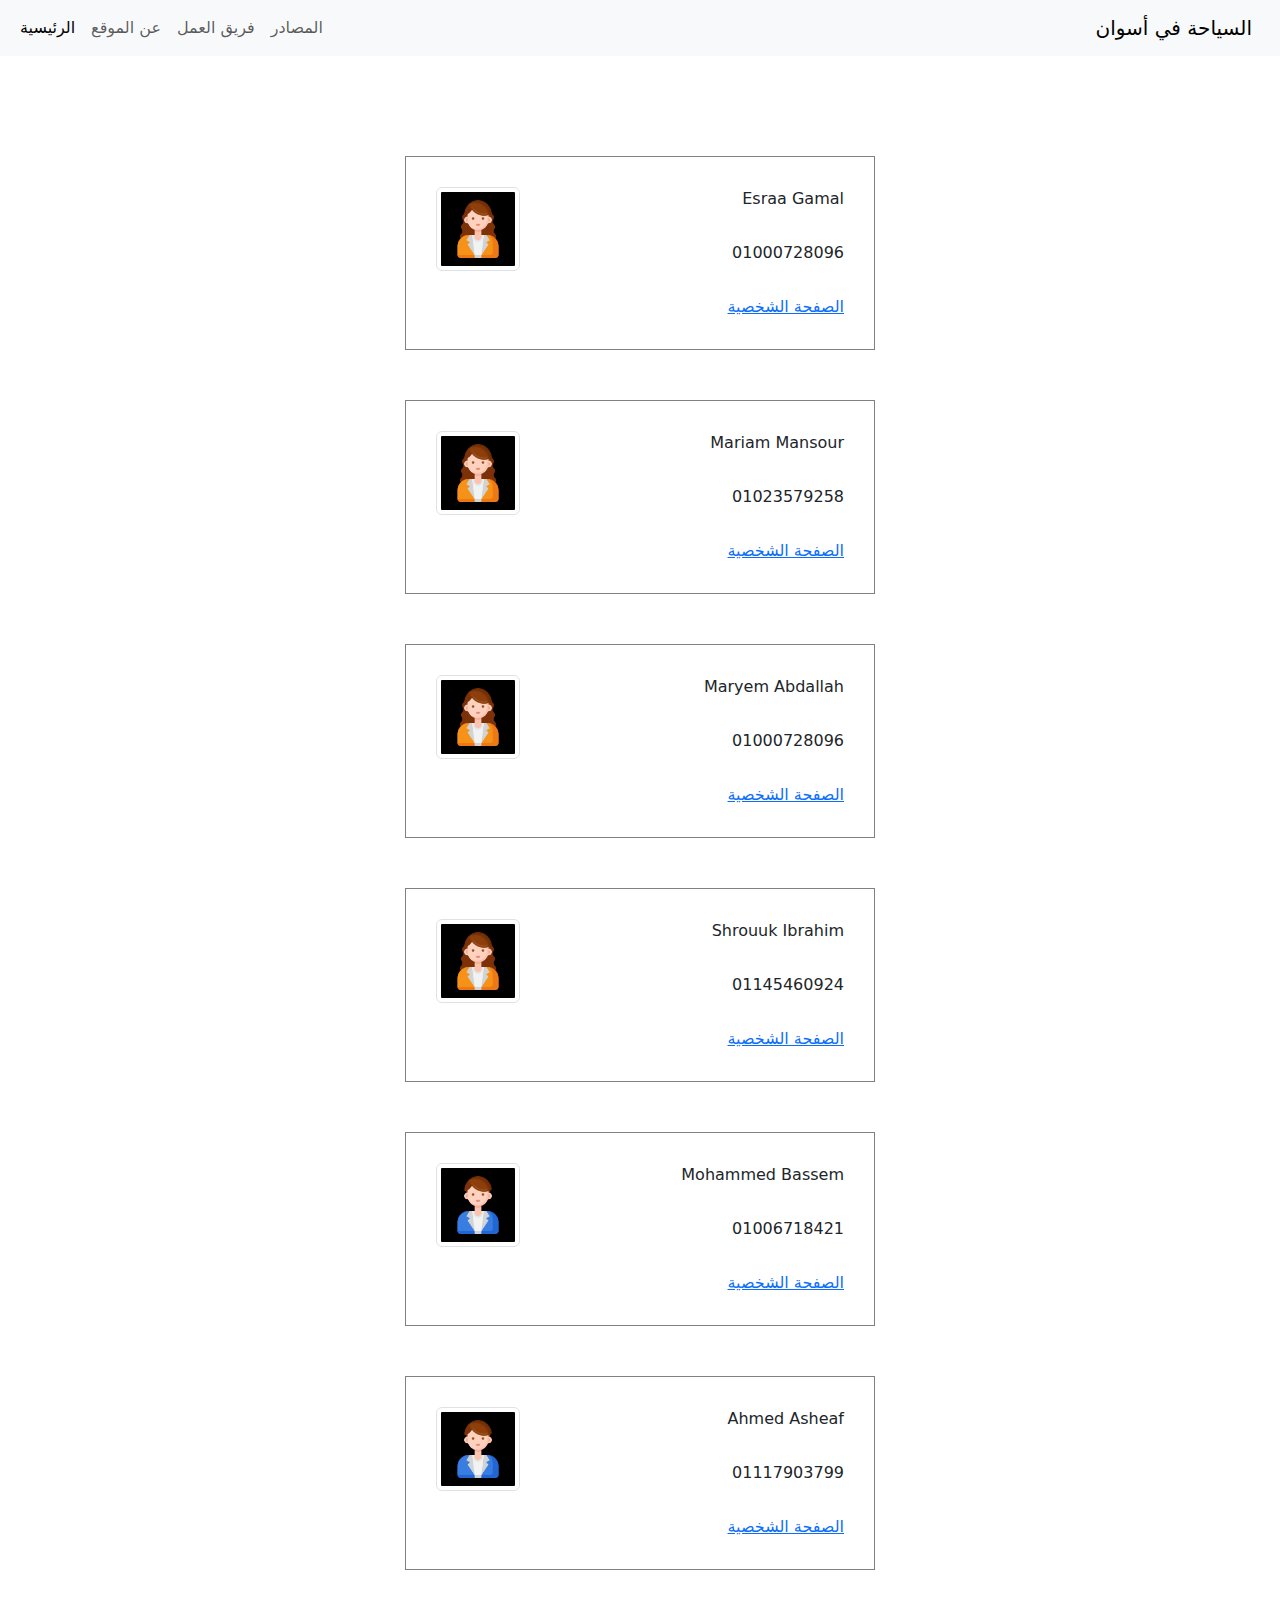
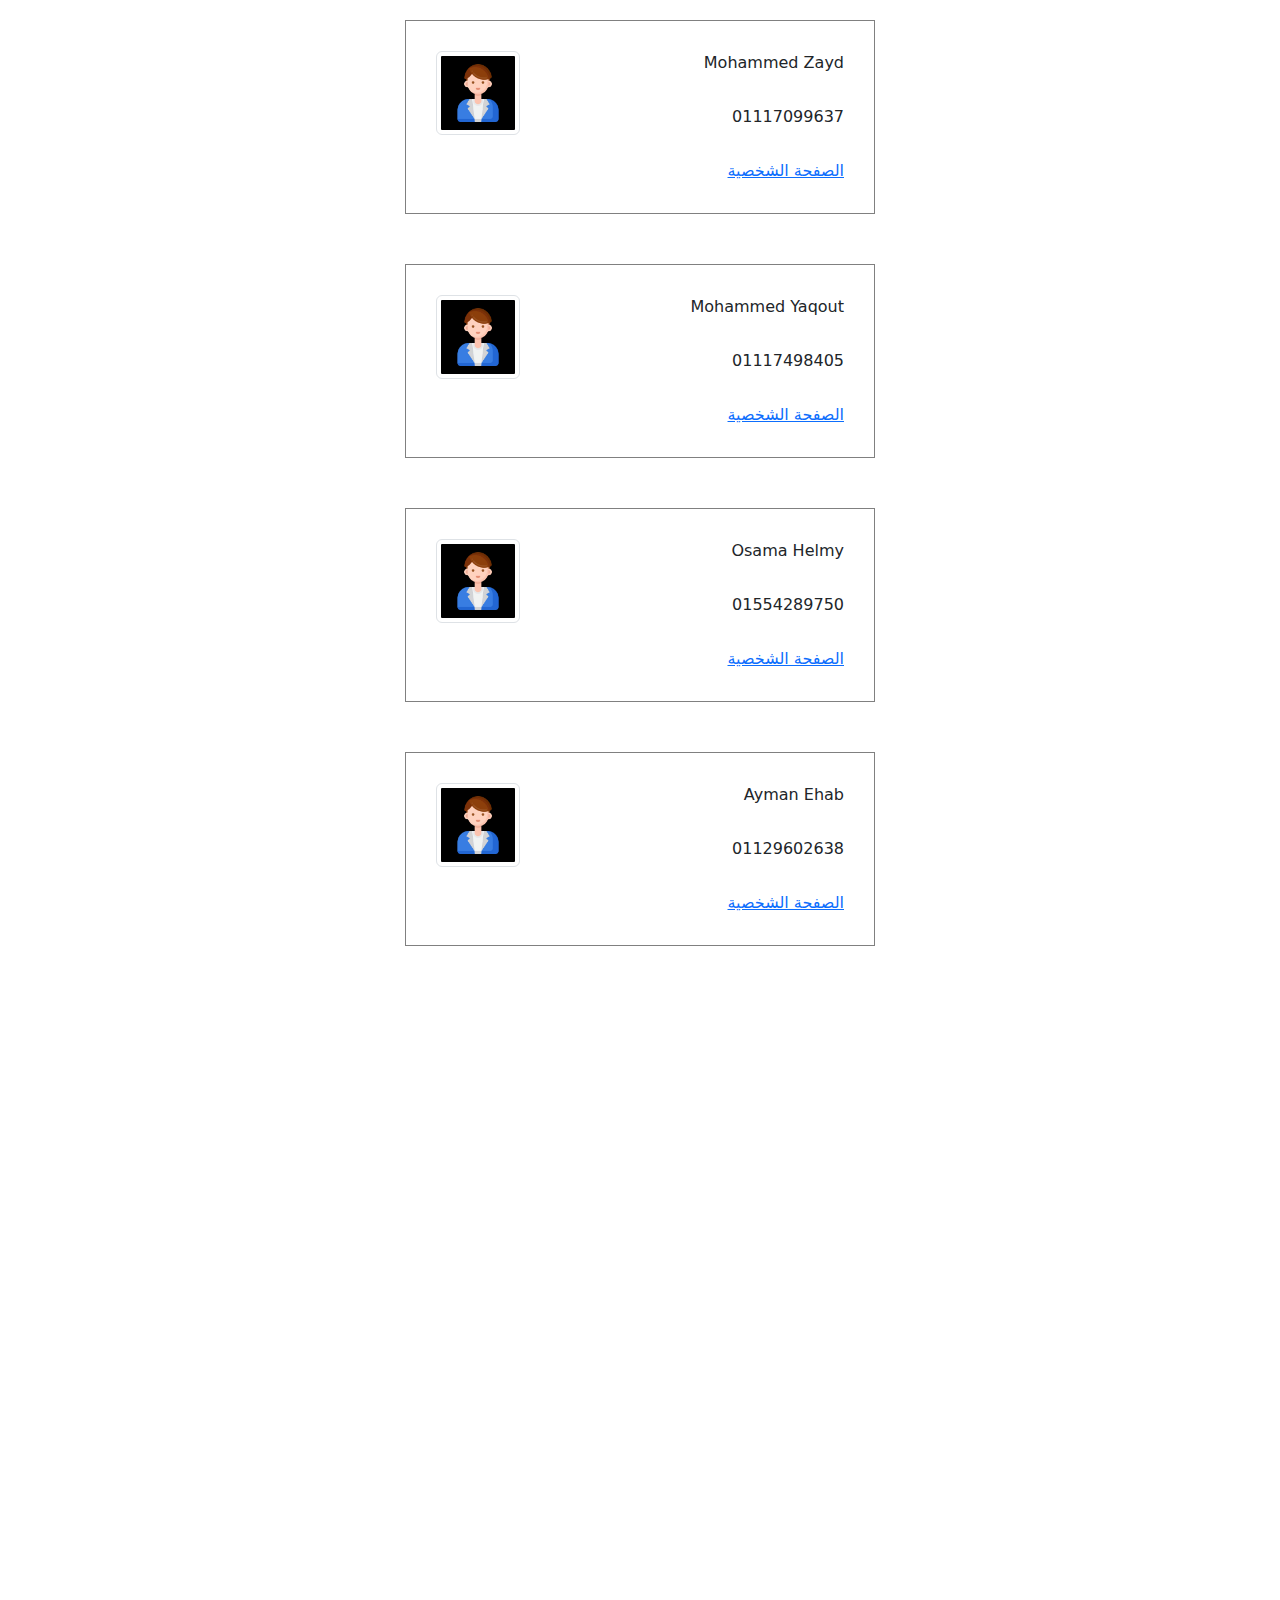
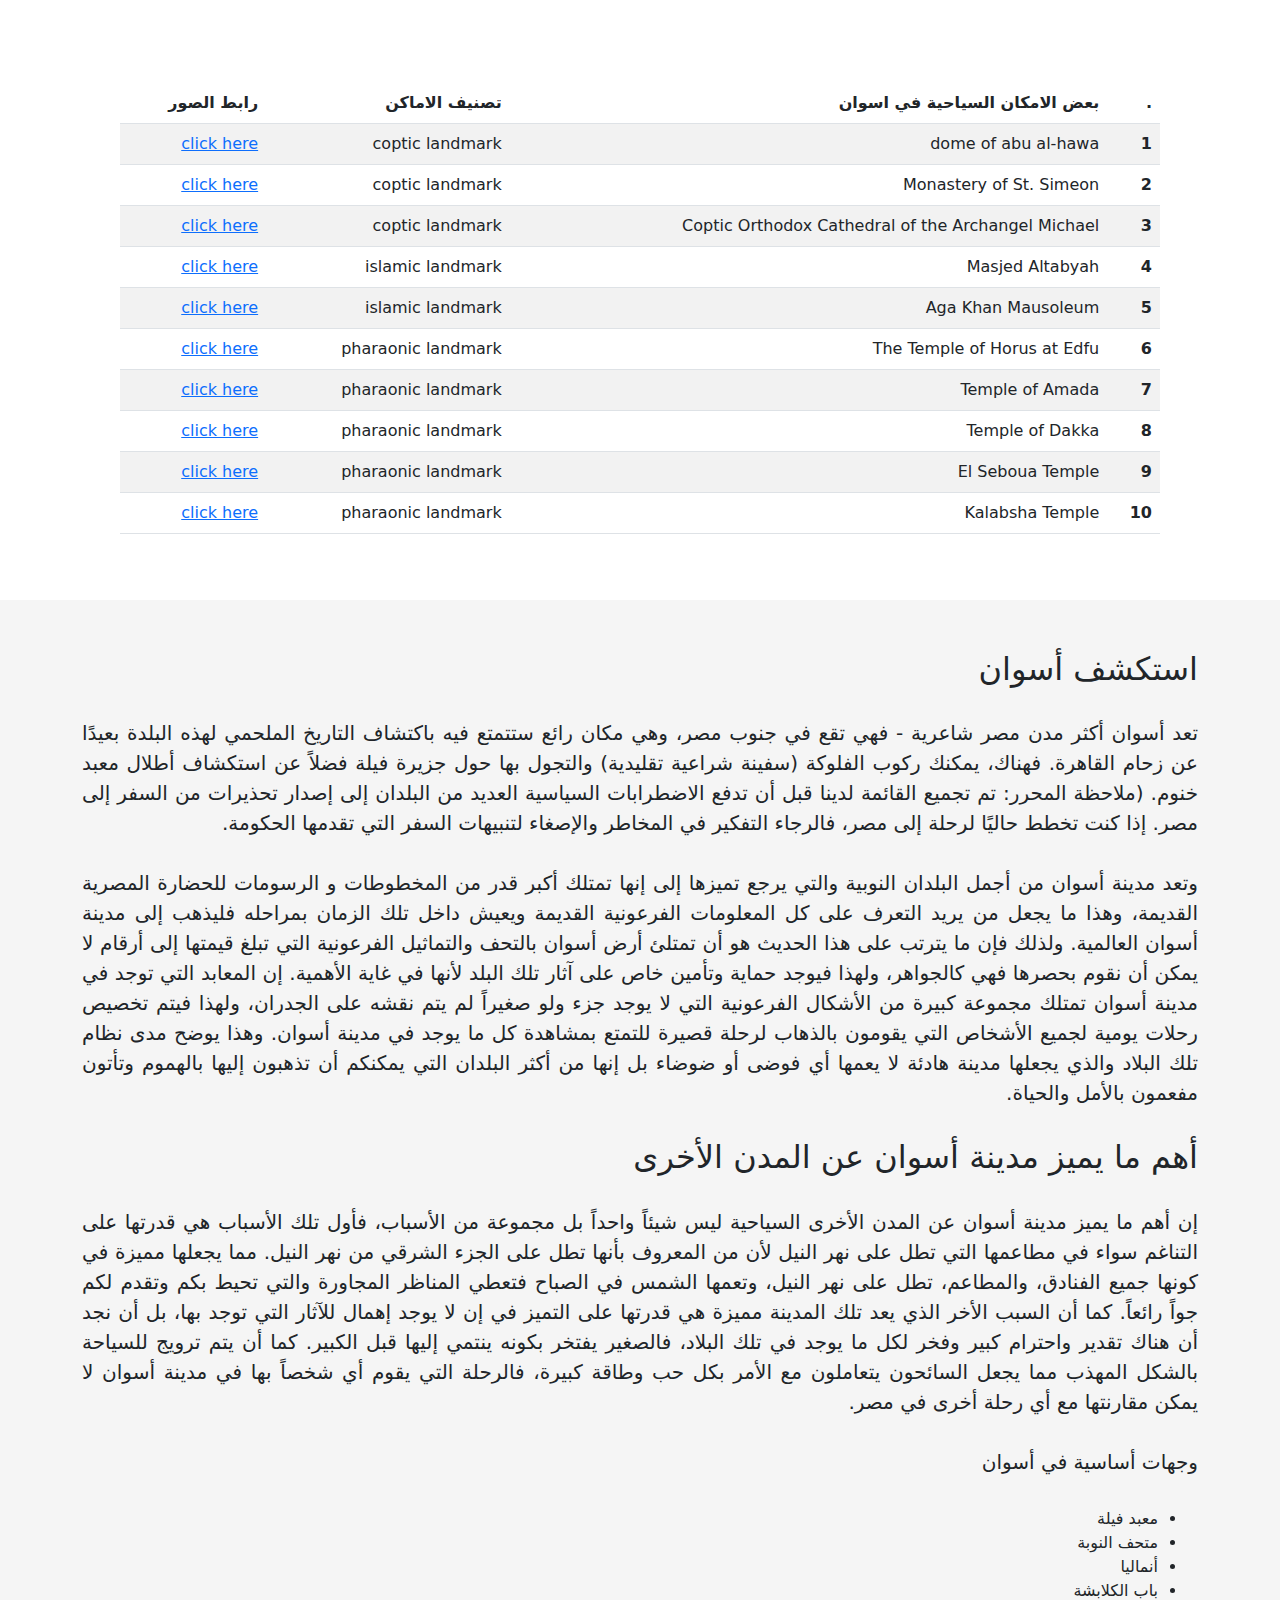
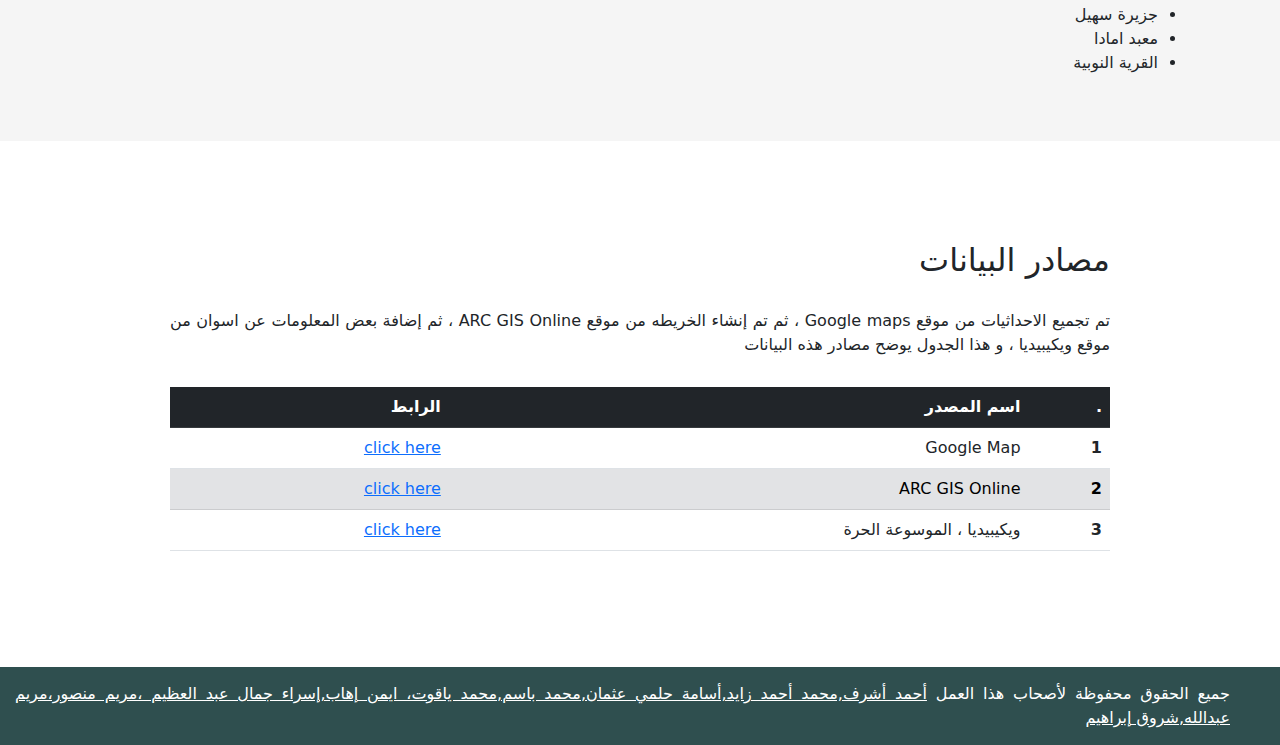
<file: Index.Html>
<!DOCTYPE html > 

<html>

        <head>
            <meta charset="utf-8">
           <meta name="viewport" content="width=device-width, initial-scale=1">
            
            <title>   السياحة في أسوان   </title>
            
                <link rel="stylesheet" href="css/bootstrap.min.css">
                <link rel="stylesheet" href="css/bootstrap.min.css.map">
                <link rel="stylesheet" href="css/style.css">
          <style> 
              .source {
                  padding: 100px;
              }
              p
              {text-align: justify;
                  margin-bottom: 30px;
              }
               h2 {
                   margin-bottom: 30px;
                  
              }
            </style>
            <style>
                .our-team{ 
                    padding: 100px;
                     
                }
                .person {
                    border: 1px solid gray;
                    padding: 30px;
                    width: 50%;
                    margin: auto;
                    margin-bottom: 50px;
                }
            
            
            
            
            </style>
            <style>
                .map-sec 
                {margin-top: 30px;}
                .mymap 
                { width: 100%;
                    height: 500px;   
                        }
                .table-data
                {padding: 50px;
                }             

                .data-sec {
                    padding-top: 50px;
                    padding-bottom: 50px;
                    background-color: rgb(245,245,245)

                }
            </style>
    
    
    
    
        
        </head>
    
        <body>
                <nav class="navbar navbar-expand-lg bg-body-tertiary">
            <div class="container-fluid">
                
                    <a class="navbar-brand" >  السياحة في أسوان   </a>
                    <button class="navbar-toggler" type="button" data-bs-toggle="collapse" data-bs-target="#navbarSupportedContent" aria-controls="navbarSupportedContent" aria-expanded="false" aria-label="Toggle navigation">
                    <span class="navbar-toggler-icon"></span>
                    </button>
                
                    <div class="collapse navbar-collapse" id="navbarSupportedContent">
                        <ul class="navbar-nav me-auto mb-2 mb-lg-0">
                            

                            

  
                         <li class="nav-item">
                          <a class="nav-link" href="html/source.html">المصادر</a>
                        </li>
                            
                         <li class="nav-item">
                          <a class="nav-link" href="html/team.html">فريق العمل</a>
                        </li>                            
                            
                         <li class="nav-item">
                          <a class="nav-link" href="html/about.html">عن الموقع</a>
                        </li>
                        <li class="nav-item">
                          <a class="nav-link active" aria-current="page"
                             href="Index.Html">الرئيسية</a>
                        </li>
                        </ul>
                        
                    </div>
          
        </div>
    <!-- map section -->
                    
        </nav>
            <div class="our-team container"> 
            <div class="person">
                <div class="row">
                    <div class="col-9">
                       <div class="person-de">
                        <p> Esraa Gamal</p>
                           <p>01000728096</p>
                           <a href="" target="_blank"> الصفحة الشخصية</a>
                        </div>
                    </div>
                    <div class="col-3">
                    <div class="person-img">
                        <img class="img-thumbnail" src="photo/WhatsApp%20Image%202023-05-09%20at%204.11.36%20PM.jpeg" width="100%">
                        </div>
                    </div>
                    </div>
                </div>
                 <div class="person">
                <div class="row">
                    <div class="col-9">
                       <div class="person-de">
                        <p> Mariam Mansour</p>
                           <p>01023579258</p>
                           <a href="" target="_blank"> الصفحة الشخصية</a>
                        </div>
                    </div>
                    <div class="col-3">
                    <div class="person-img">
                        <img class="img-thumbnail" src="photo/WhatsApp%20Image%202023-05-09%20at%204.11.36%20PM.jpeg" width="100%">
                        </div>
                    </div>
                    </div>
                </div>
                 <div class="person">
                <div class="row">
                    <div class="col-9">
                       <div class="person-de">
                        <p> Maryem Abdallah</p>
                           <p>01000728096</p>
                           <a href="" target="_blank"> الصفحة الشخصية</a>
                        </div>
                    </div>
                    <div class="col-3">
                    <div class="person-img">
                        <img class="img-thumbnail" src="photo/WhatsApp%20Image%202023-05-09%20at%204.11.36%20PM.jpeg" width="100%">
                        </div>
                    </div>
                    </div>
                </div>
                 <div class="person">
                <div class="row">
                    <div class="col-9">
                       <div class="person-de">
                        <p> Shrouuk Ibrahim</p>
                           <p>01145460924</p>
                           <a href="" target="_blank"> الصفحة الشخصية</a>
                        </div>
                    </div>
                    <div class="col-3">
                    <div class="person-img">
                        <img class="img-thumbnail" src="photo/WhatsApp%20Image%202023-05-09%20at%204.11.36%20PM.jpeg" width="100%">
                        </div>
                    </div>
                    </div>
                </div>
                 <div class="person">
                <div class="row">
                    <div class="col-9">
                       <div class="person-de">
                        <p> Mohammed Bassem</p>
                           <p>01006718421</p>
                           <a href="" target="_blank"> الصفحة الشخصية</a>
                        </div>
                    </div>
                    <div class="col-3">
                    <div class="person-img">
                        <img class="img-thumbnail"  src="photo/WhatsApp%20Image%202023-05-09%20at%204.11.35%20PM.jpeg" width="100%">
                        </div>
                    </div>
                    </div>
                </div>
                 <div class="person">
                <div class="row">
                    <div class="col-9">
                       <div class="person-de">
                        <p>  Ahmed Asheaf</p>
                           <p>01117903799</p>
                           <a href="" target="_blank"> الصفحة الشخصية</a>
                        </div>
                    </div>
                    <div class="col-3">
                    <div class="person-img">
                        <img class="img-thumbnail"  src="photo/WhatsApp%20Image%202023-05-09%20at%204.11.35%20PM.jpeg" width="100%">
                        </div>
                    </div>
                    </div>
                </div>
                  <div class="person">
                <div class="row">
                    <div class="col-9">
                       <div class="person-de">
                        <p> Mohammed Zayd</p>
                           <p>01117099637</p>
                           <a href="" target="_blank"> الصفحة الشخصية</a>
                        </div>
                    </div>
                    <div class="col-3">
                    <div class="person-img">
                        <img class="img-thumbnail"  src="photo/WhatsApp%20Image%202023-05-09%20at%204.11.35%20PM.jpeg" width="100%">
                        </div>
                    </div>
                    </div>
                </div>
                <div class="person">
                <div class="row">
                    <div class="col-9">
                       <div class="person-de">
                        <p> Mohammed Yaqout</p>
                           <p>01117498405</p>
                           <a href="" target="_blank"> الصفحة الشخصية</a>
                        </div>
                    </div>
                    <div class="col-3">
                    <div class="person-img">
                        <img class="img-thumbnail"  src="photo/WhatsApp%20Image%202023-05-09%20at%204.11.35%20PM.jpeg" width="100%">
                        </div>
                    </div>
                    </div>
                </div>
                <div class="person">
                <div class="row">
                    <div class="col-9">
                       <div class="person-de">
                        <p>Osama Helmy</p>
                           <p>01554289750</p>
                           <a href="" target="_blank"> الصفحة الشخصية</a>
                        </div>
                    </div>
                    <div class="col-3">
                    <div class="person-img">
                        <img class="img-thumbnail"  src="photo/WhatsApp%20Image%202023-05-09%20at%204.11.35%20PM.jpeg" width="100%">
                        </div>
                    </div>
                    </div>
                </div>
                <div class="person">
                <div class="row">
                    <div class="col-9">
                       <div class="person-de">
                        <p> Ayman Ehab</p>
                           <p>01129602638</p>
                           <a href="" target="_blank"> الصفحة الشخصية</a>
                        </div>
                    </div>
                    <div class="col-3">
                    <div class="person-img">
                        <img class="img-thumbnail"  src="photo/WhatsApp%20Image%202023-05-09%20at%204.11.35%20PM.jpeg" width="100%">
                        </div>
                    </div>
                    </div>
                </div>
            </div>
           
                
            <div class="map-sec container">
             <iframe class="mymap" src="https://www.arcgis.com/apps/instant/basic/index.html?appid=6d48f82ddcd74c53acc6b68cd3ea1209&locale=en-us" width="400" height="600" frameborder="0" style="border:0" allowfullscreen>iFrames are not supported on this page.</iframe>
            </div>

            <div class="table-data container ">
                <table class="table table-striped">
  <thead>
    <tr>
      <th scope="col">.</th>
      <th scope="col">بعض الامكان السياحية في اسوان</th>
      <th scope="col">تصنيف الاماكن</th>
      <th scope="col">رابط الصور</th>
    </tr>
  </thead>
  <tbody>
    <tr>
      <th scope="row">1</th>
      <td>dome of abu al-hawa</td>
      <td>coptic landmark</td>
      <td><a href="https://www11.0zz0.com/2023/04/03/10/227933771.jpg" target="_blank">click here</a></td>
    </tr>
    <tr>
      <th scope="row">2</th>
      <td>Monastery of St. Simeon </td>
      <td>coptic landmark</td>
      <td><a href="https://www9.0zz0.com/2023/04/03/10/758474289.jpg " target="_blank">click here</a></td>
    </tr>
    <tr>
      <th scope="row">3</th>
      <td>Coptic Orthodox Cathedral of the Archangel Michael</td>
      <td>coptic landmark</td>
      <td><a href="https://www8.0zz0.com/2023/04/03/10/199424844.jpeg " target="_blank">click here</a></td>
    </tr>
       <tr>
      <th scope="row">4</th>
      <td> Masjed Altabyah</td>
      <td>islamic landmark</td>
      <td> <a href="https://www12.0zz0.com/2023/04/03" target="_blank">click here</a> </td>
    </tr>
       <tr>
      <th scope="row">5</th>
      <td>Aga Khan Mausoleum</td>
      <td>islamic landmark</td>
      <td><a href="https://www10.0zz0.com/2023/04/03/10/358376118.jpg " target="_blank">click here</a>  </td>
    </tr>
       <tr>
      <th scope="row">6</th>
      <td>The Temple of Horus at Edfu</td>
      <td>pharaonic landmark </td>
      <td><a href="https://www6.0zz0.com/2023/04/03/10/628229631.jpg " target="_blank">click here</a></td>
    </tr>
       <tr>
      <th scope="row">7</th>
      <td>Temple of Amada</td>
      <td>pharaonic landmark</td>
      <td><a href="https://www14.0zz0.com/2023/04/03/10/223329689.jpg " target="_blank">click here</a> </td>
    </tr>
       <tr>
      <th scope="row">8</th>
      <td>Temple of Dakka</td>
      <td>pharaonic landmark</td>
      <td><a href="https://www5.0zz0.com/2023/04/03/10/943503850.jpg " target="_blank">click here</a></td>
    </tr>
       <tr>
      <th scope="row">9</th>
      <td>El Seboua Temple</td>
      <td>pharaonic landmark</td>
      <td><a href=" https://www2.0zz0.com/2023/04/03/10/193941032.jpg " target="_blank">click here</a></td>
    </tr>
       <tr>
      <th scope="row">10</th>
      <td>Kalabsha Temple</td>
      <td>pharaonic landmark</td>
      <td><a href=" https://www9.0zz0.com/2023/04/03/10/471870360.jpg " target="_blank">click here</a></td>
    </tr>
  </tbody>
</table>
            </div>
            
            <div class="data-sec ">
                <div class="container">
                <h2>استكشف أسوان </h2>
                <p class="lead">تعد أسوان أكثر مدن مصر شاعرية - فهي تقع في جنوب مصر، وهي مكان رائع ستتمتع فيه باكتشاف التاريخ الملحمي لهذه البلدة بعيدًا عن زحام القاهرة. فهناك، يمكنك ركوب الفلوكة (سفينة شراعية تقليدية) والتجول بها حول جزيرة فيلة فضلاً عن استكشاف أطلال معبد خنوم. (ملاحظة المحرر: تم تجميع القائمة لدينا قبل أن تدفع الاضطرابات السياسية العديد من البلدان إلى إصدار تحذيرات من السفر إلى مصر. إذا كنت تخطط حاليًا لرحلة إلى مصر، فالرجاء التفكير في المخاطر والإصغاء لتنبيهات السفر التي تقدمها الحكومة.</p>
                <p class="lead">وتعد مدينة أسوان من أجمل البلدان النوبية والتي يرجع تميزها إلى إنها تمتلك أكبر قدر من المخطوطات و الرسومات للحضارة المصرية القديمة، وهذا ما يجعل من يريد التعرف على كل المعلومات الفرعونية القديمة ويعيش داخل تلك الزمان بمراحله فليذهب إلى مدينة أسوان العالمية.
ولذلك فإن ما يترتب على هذا الحديث هو أن تمتلئ أرض أسوان بالتحف والتماثيل الفرعونية التي تبلغ قيمتها إلى أرقام لا يمكن أن نقوم بحصرها فهي كالجواهر، ولهذا فيوجد حماية وتأمين خاص على آثار تلك البلد لأنها في غاية الأهمية.
إن المعابد التي توجد في مدينة أسوان تمتلك مجموعة كبيرة من الأشكال الفرعونية التي لا يوجد جزء ولو صغيراً لم يتم نقشه على الجدران، ولهذا فيتم تخصيص رحلات يومية لجميع الأشخاص التي يقومون بالذهاب لرحلة قصيرة للتمتع بمشاهدة كل ما يوجد في مدينة أسوان.
وهذا يوضح مدى نظام تلك البلاد والذي يجعلها مدينة هادئة لا يعمها أي فوضى أو ضوضاء بل إنها من أكثر البلدان التي يمكنكم أن تذهبون إليها بالهموم وتأتون مفعمون بالأمل والحياة.
</p>
                <h2>أهم ما يميز مدينة أسوان عن المدن الأخرى</h2>
                <p class="lead">إن أهم ما يميز مدينة أسوان عن المدن الأخرى السياحية ليس شيئاً واحداً بل مجموعة من الأسباب، فأول تلك الأسباب هي قدرتها على التناغم سواء في مطاعمها التي تطل على نهر النيل لأن من المعروف بأنها تطل على الجزء الشرقي من نهر النيل.
مما يجعلها مميزة في كونها جميع الفنادق، والمطاعم، تطل على نهر النيل، وتعمها الشمس في الصباح فتعطي المناظر المجاورة والتي تحيط بكم  وتقدم لكم جواً رائعاً.
كما أن السبب الأخر الذي يعد تلك المدينة مميزة هي قدرتها على التميز في إن لا يوجد إهمال للآثار التي توجد بها، بل أن نجد أن هناك تقدير واحترام كبير وفخر لكل ما يوجد في تلك البلاد، فالصغير يفتخر بكونه ينتمي إليها قبل الكبير.
كما أن يتم ترويج للسياحة بالشكل المهذب مما يجعل السائحون يتعاملون مع الأمر بكل حب وطاقة كبيرة، فالرحلة التي يقوم أي شخصاً بها في مدينة أسوان لا يمكن مقارنتها مع أي رحلة أخرى في مصر.
</p>
                <p class="lead">وجهات أساسية في أسوان</p>
                <ul>
                     <li>معبد فيلة</li>
                     <li>متحف النوبة</li>
                     <li>أنماليا</li>
                     <li>باب الكلابشة</li>
                     <li>جزيرة سهيل</li>
                     <li>معبد امادا</li>
                     <li>القرية النوبية</li>
                </ul>
             </div>
          </div>
            <div class="source container">
                <h2>مصادر البيانات</h2>
                <p>تم تجميع الاحداثيات من موقع Google maps ، ثم تم إنشاء الخريطه من موقع ARC GIS Online ، ثم إضافة بعض المعلومات عن اسوان من موقع ويكيبيديا ، و هذا الجدول يوضح مصادر هذه البيانات </p>
                <table class="table ">
  <thead>
    <tr class="table-dark">
      <th scope="col">.</th>
      <th scope="col">اسم المصدر</th>
      <th scope="col">الرابط</th>
    </tr>
  </thead>
  <tbody>
    <tr>
      <th scope="row">1</th>
      <td> Google Map</td>
      <td><a href="https://www.google.com/maps/@30.097408,31.2475648,13z" target="_blank">click here</a> </td>
    </tr>
    <tr class="table-secondary">
      <th scope="row">2</th>
      <td>ARC GIS Online</td>
      <td><a href=" https://www.arcgis.com/index.html " target="_blank">click here</a> </td>
    </tr>
    <tr>
      <th scope="row">3</th>
      <td>ويكيبيديا ، الموسوعة الحرة</td>
      <td><a href=" https://ar.wikipedia.org/wiki/%D8%A3%D8%B3%D9%88%D8%A7%D9%86 " target="_blank">click here</a> </td>
    </tr>
  </tbody>
</table>
            </div>
            
            
            
          <footer>
             <p> جميع الحقوق محفوظة لأصحاب هذا العمل <a href="" target="_blank"> أحمد أشرف,محمد أحمد زايد,أسامة حلمي عثمان,محمد باسم,محمد ياقوت، ايمن إهاب,إسراء جمال عبد العظيم ،مريم منصور،مريم عبدالله,شروق إبراهيم </a> </p>
          </footer>

    
    
    
        <script src="js/bootstrap.bundle.min.js"> </script>
        </body>
</html>
</file>
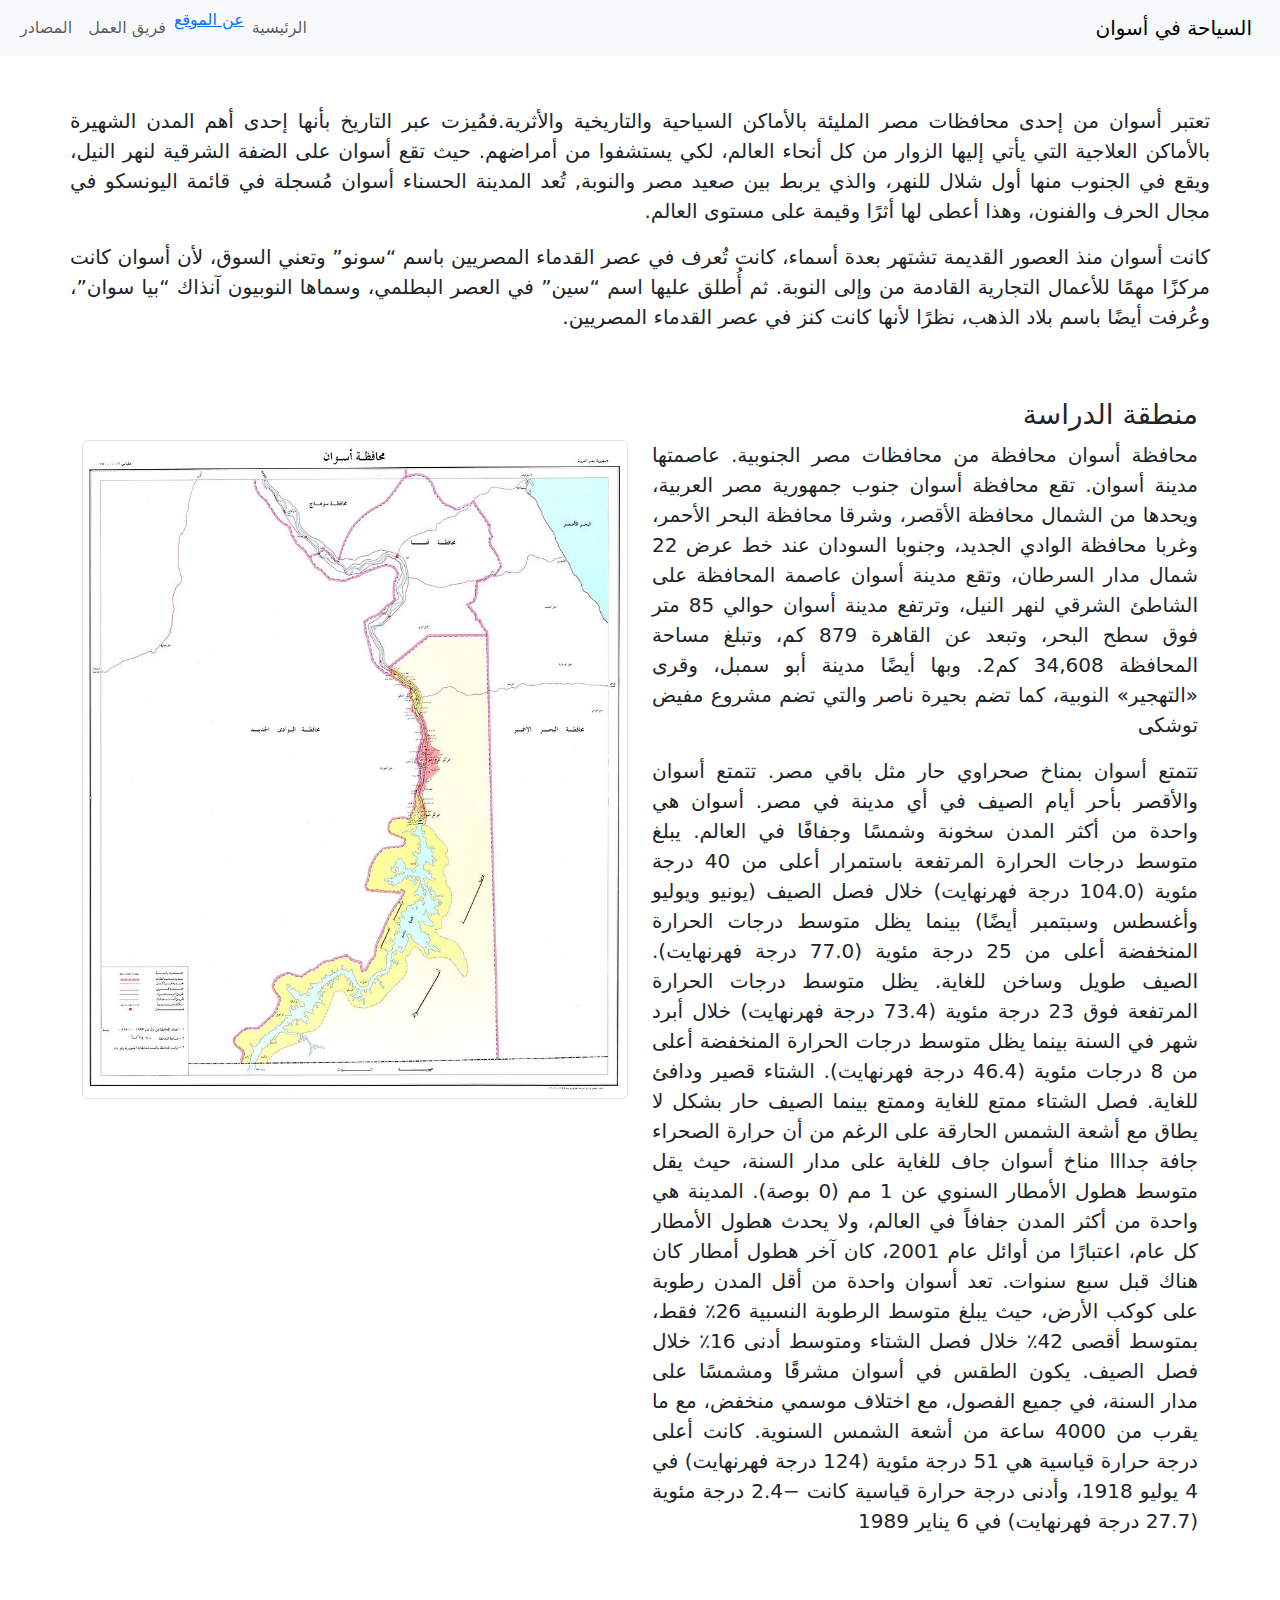
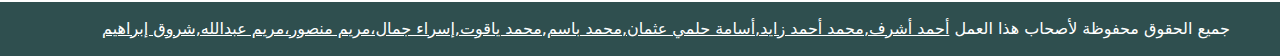
<file: html/about.html>
<!DOCTYPE html > 

<html>

        <head>
            <meta charset="utf-8">
           <meta name="viewport" content="width=device-width, initial-scale=1">
            
            <title>  عن الموقع   </title>
            
                <link rel="stylesheet" href="../css/bootstrap.min.css">
                <link rel="stylesheet" href="../css/bootstrap.min.css.map">
                <link rel="stylesheet" href="../css/style.css">
                <style>
                    .intro {
                        padding: 50px 0;
                    }
                     p {
                        text-align: justify
                    }
            
                    .study-area {
                    margin-bottom: 50px;
                    }
                    .study-par {
                        margin-bottom: 10px
                    }
            </style>
            
    
    
    
    
        
        </head>
    
        <body>
                <nav class="navbar navbar-expand-lg bg-body-tertiary">
            <div class="container-fluid">
                
                    <a class="navbar-brand" >  السياحة في أسوان   </a>
                    <button class="navbar-toggler" type="button" data-bs-toggle="collapse" data-bs-target="#navbarSupportedContent" aria-controls="navbarSupportedContent" aria-expanded="false" aria-label="Toggle navigation">
                    <span class="navbar-toggler-icon"></span>
                    </button>
                
                    <div class="collapse navbar-collapse" id="navbarSupportedContent">
                        <ul class="navbar-nav me-auto mb-2 mb-lg-0">
                            
                        <li class="nav-item">
                          <a class="nav-link" aria-current="page"href
                             ="../Index.Html">الرئيسية</a>
                        </li>
                            
                        <li class="nav-item">
                          <a class="nav-linka ctive" href="../html/about.html">عن الموقع</a>
                        </li>
                            
                         <li class="nav-item">
                          <a class="nav-link" href="../html/team.html">فريق العمل</a>
                        </li>  
                         <li class="nav-item">
                          <a class="nav-link" href="../html/source.html">المصادر</a>
                        </li>   
                       
                        </ul>
                        
                    </div>
            </div>
        </nav>
            
        <div class="intro container">
            <p class="lead text-justfy"> تعتبر أسوان من إحدى محافظات مصر المليئة بالأماكن السياحية والتاريخية والأثرية.فمُيزت عبر التاريخ بأنها إحدى أهم المدن الشهيرة بالأماكن العلاجية التي يأتي إليها الزوار من كل أنحاء العالم، لكي يستشفوا من أمراضهم. حيث تقع أسوان على الضفة الشرقية لنهر النيل، ويقع في الجنوب منها أول شلال للنهر، والذي يربط بين صعيد مصر والنوبة, تُعد المدينة الحسناء أسوان مُسجلة في قائمة اليونسكو في مجال الحرف والفنون، وهذا أعطى لها أثرًا وقيمة على مستوى العالم.

</p>
            <p class="lead"> كانت أسوان منذ العصور القديمة تشتهر بعدة أسماء، كانت تُعرف في عصر القدماء المصريين باسم “سونو” وتعني السوق، لأن أسوان كانت مركزًا مهمًا للأعمال التجارية القادمة من وإلى النوبة.

ثم أُطلق عليها اسم “سين” في العصر البطلمي، وسماها النوبيون آنذاك “بيا سوان”، وعُرفت أيضًا باسم بلاد الذهب، نظرًا لأنها كانت كنز في عصر القدماء المصريين.

 </p>
            
        </div>
            
        <div class="study-area container">
            <h3> منطقة الدراسة </h3>
            <div class="row">
                <div class="col-lg-6">
                   <div class="study-par">
                    <p class="lead"> محافظة أسوان محافظة من محافظات مصر الجنوبية. عاصمتها مدينة أسوان. تقع محافظة أسوان جنوب جمهورية مصر العربية، ويحدها من الشمال محافظة الأقصر، وشرقا محافظة البحر الأحمر، وغربا محافظة الوادي الجديد، وجنوبا السودان عند خط عرض 22 شمال مدار السرطان، وتقع مدينة أسوان عاصمة المحافظة على الشاطئ الشرقي لنهر النيل، وترتفع مدينة أسوان حوالي 85 متر فوق سطح البحر، وتبعد عن القاهرة 879 كم، وتبلغ مساحة المحافظة 34,608 كم2. وبها أيضًا مدينة أبو سمبل، وقرى «التهجير» النوبية، كما تضم بحيرة ناصر والتي تضم مشروع مفيض توشكى
                       
                    </p> 
                    
                    <p class="lead">تتمتع أسوان بمناخ صحراوي حار مثل باقي مصر. تتمتع أسوان والأقصر بأحر أيام الصيف في أي مدينة في مصر. أسوان هي واحدة من أكثر المدن سخونة وشمسًا وجفافًا في العالم. يبلغ متوسط درجات الحرارة المرتفعة باستمرار أعلى من 40 درجة مئوية (104.0 درجة فهرنهايت) خلال فصل الصيف (يونيو ويوليو وأغسطس وسبتمبر أيضًا) بينما يظل متوسط درجات الحرارة المنخفضة أعلى من 25 درجة مئوية (77.0 درجة فهرنهايت). الصيف طويل وساخن للغاية. يظل متوسط درجات الحرارة المرتفعة فوق 23 درجة مئوية (73.4 درجة فهرنهايت) خلال أبرد شهر في السنة بينما يظل متوسط درجات الحرارة المنخفضة أعلى من 8 درجات مئوية (46.4 درجة فهرنهايت). الشتاء قصير ودافئ للغاية. فصل الشتاء ممتع للغاية وممتع بينما الصيف حار بشكل لا يطاق مع أشعة الشمس الحارقة على الرغم من أن حرارة الصحراء جافة جدااا
مناخ أسوان جاف للغاية على مدار السنة، حيث يقل متوسط هطول الأمطار السنوي عن 1 مم (0 بوصة). المدينة هي واحدة من أكثر المدن جفافاً في العالم، ولا يحدث هطول الأمطار كل عام، اعتبارًا من أوائل عام 2001، كان آخر هطول أمطار كان هناك قبل سبع سنوات. تعد أسوان واحدة من أقل المدن رطوبة على كوكب الأرض، حيث يبلغ متوسط الرطوبة النسبية 26٪ فقط، بمتوسط أقصى 42٪ خلال فصل الشتاء ومتوسط أدنى 16٪ خلال فصل الصيف.
يكون الطقس في أسوان مشرقًا ومشمسًا على مدار السنة، في جميع الفصول، مع اختلاف موسمي منخفض، مع ما يقرب من 4000 ساعة من أشعة الشمس السنوية.
كانت أعلى درجة حرارة قياسية هي 51 درجة مئوية (124 درجة فهرنهايت) في 4 يوليو 1918، وأدنى درجة حرارة قياسية كانت −2.4 درجة مئوية (27.7 درجة فهرنهايت) في 6 يناير 1989


                       
                       
                       </p>
                    </div>
                </div>
                <div class="col-lg-6">
                    <div class="study-map">
                         <img class="img-thumbnail" src="../photo/%D8%AE%D8%B1%D9%8A%D8%B7%D8%A9_%D9%85%D8%AD%D8%A7%D9%81%D8%B8%D8%A9_%D8%A3%D8%B3%D9%88%D8%A7%D9%86.jpg" width="100%">
               
                    
                    </div>
                    
                </div>
            </div>
            
            </div>


            
            
          <footer>
             <p> جميع الحقوق محفوظة لأصحاب هذا العمل <a href="" target="_blank"> أحمد أشرف,محمد أحمد زايد,أسامة حلمي عثمان,محمد باسم,محمد ياقوت,إسراء جمال،مريم منصور،مريم عبدالله,شروق إبراهيم</a> </p>
          </footer>
    
    
    
    
        <script src="../js/bootstrap.bundle.min.js"> </script>
        </body>
</html>
</file>
<file: css/style.css>
body {
   direction: rtl;
}


footer {
    background-color: darkslategray;
    margin: 0;
    padding: 15px;
    padding-right: 50px
}

footer p {
       margin: 0;
    color: #fff;
}

footer p a{
    color: #fff;
}
</file>
